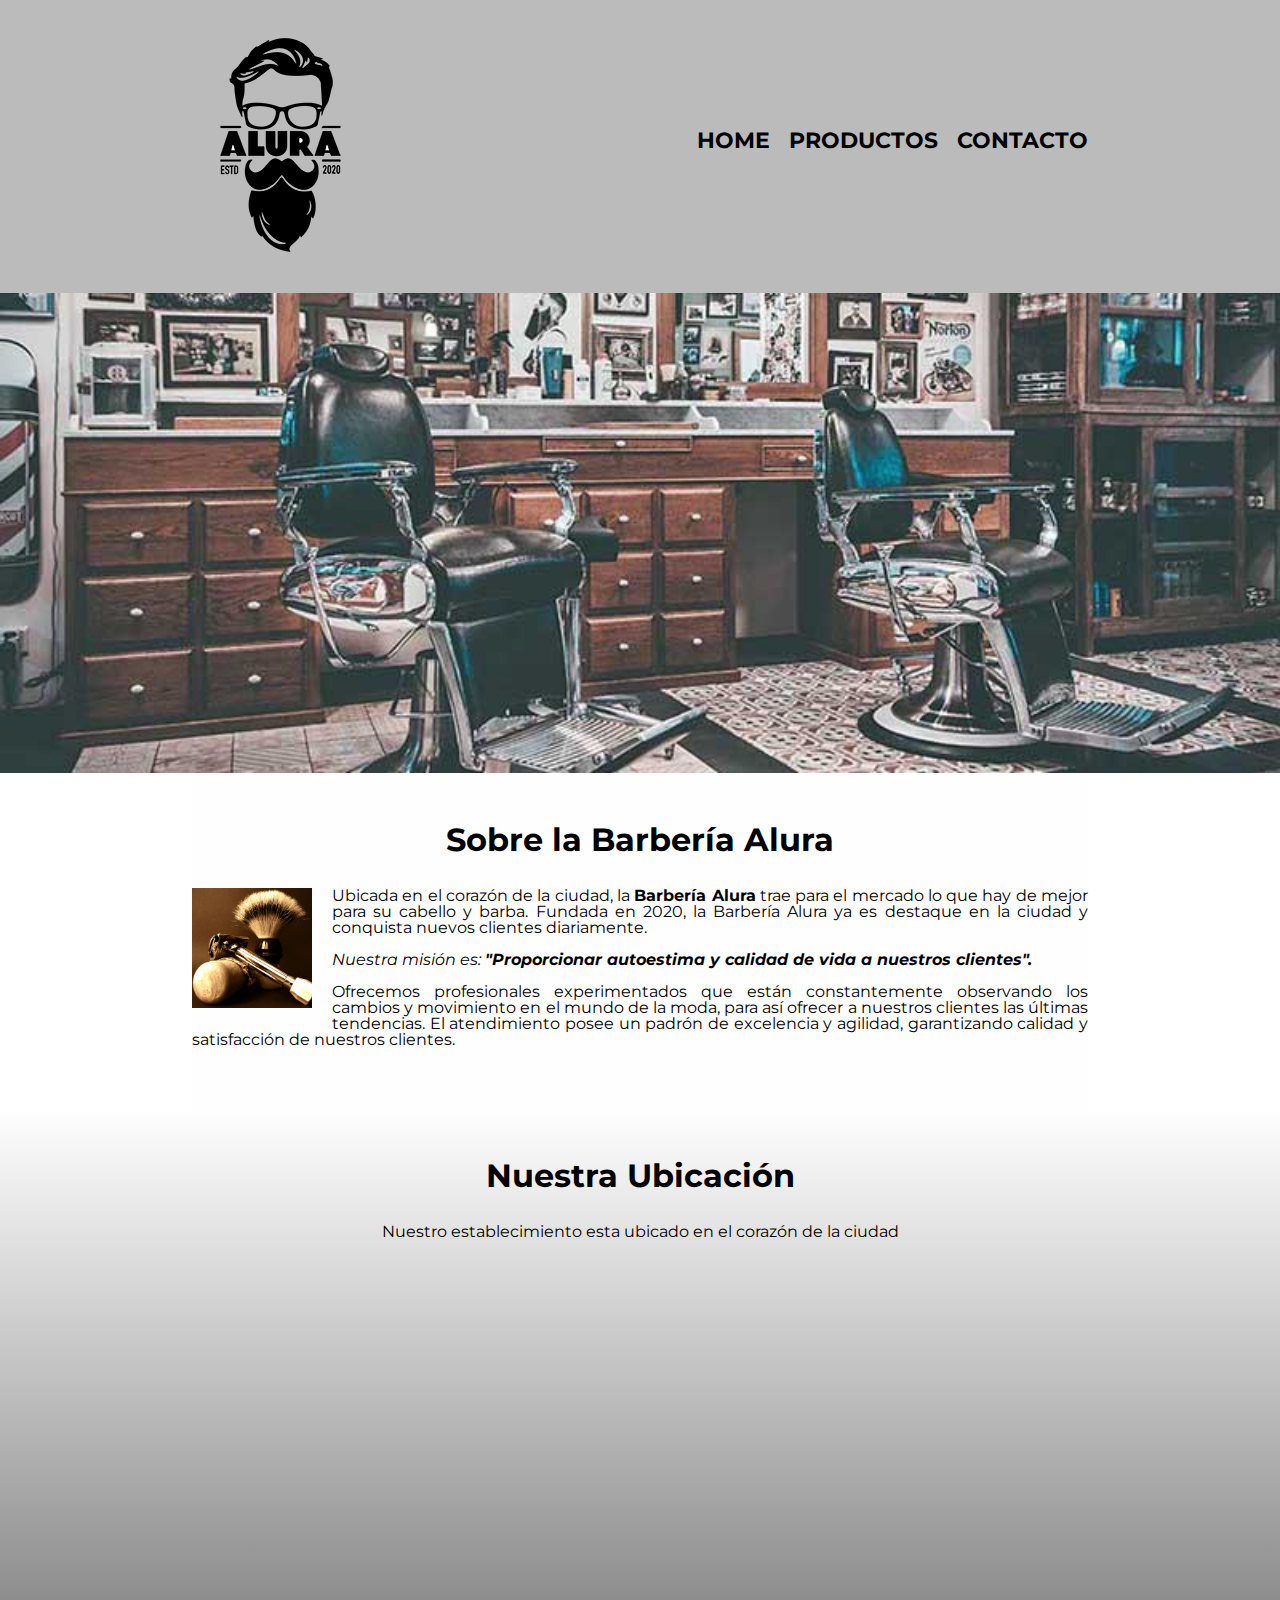
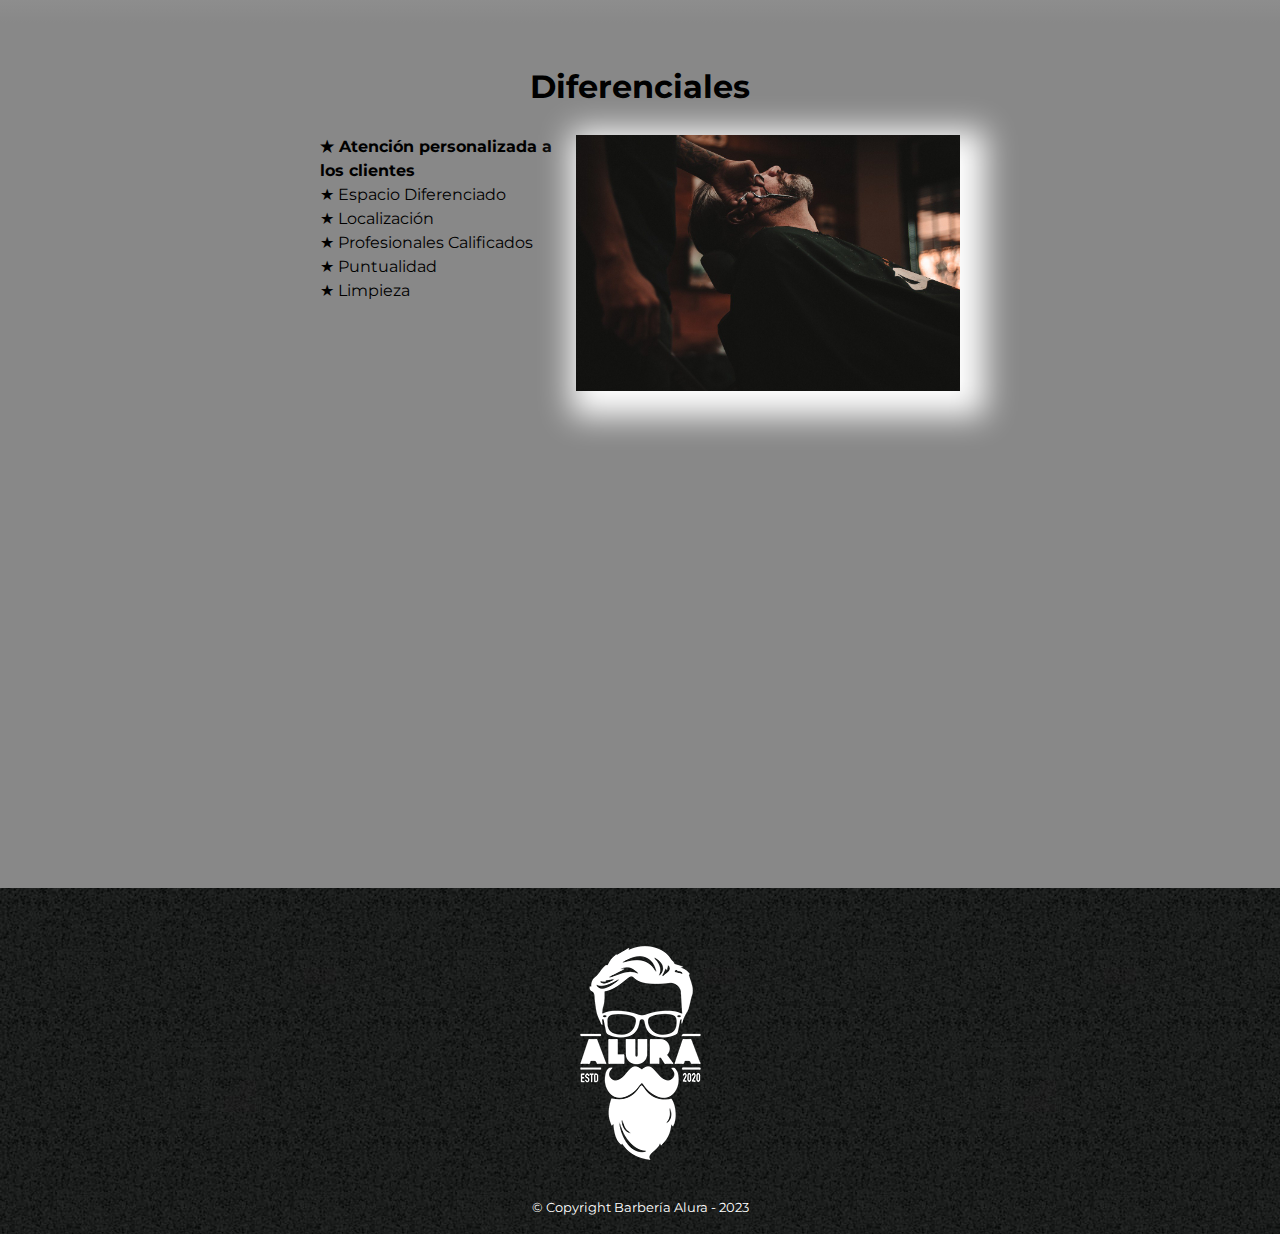
<file: index.html>
<!DOCTYPE html>
<html lang="es">
<head>
    <meta charset="UTF-8">
    <meta name="viewport" content="width=device-width, initial-scale=1.0">
    <title>Barberia Alura</title>
    <link rel="stylesheet" href="reset.css">
    <link rel="stylesheet" href="style.css">
    <link rel="preconnect" href="https://fonts.googleapis.com">
    <link rel="preconnect" href="https://fonts.gstatic.com" crossorigin>
    <link href="https://fonts.googleapis.com/css2?family=Montserrat:wght@400;600;700&display=swap" rel="stylesheet">
</head>


<body>

<header>
    <div class="caja">
        <h1><img src="imagenes/logo.png"></h1>
        <nav>
            <ul>
                <li><a href="index.html">Home</a></li>
                <li><a href="productos.html">Productos</a></li>
                <li><a href="contacto.html">Contacto</a></li>    
            </ul>
        </nav>
    </div>
</header>


    
    

    <main >
            <img class="banner"  src="banner.jpg">
            <section class="principal">

                <h2 class="tituloprincipal" >Sobre la Barbería Alura</h2>
                <img src="utensilios.jpg" alt="utensiliosbarbero" class="utensilios">

                <p>Ubicada en el corazón de la ciudad, la <strong>Barbería Alura</strong> trae para el mercado lo que hay de mejor para su cabello y barba. Fundada en 2020, la Barbería Alura ya es destaque en la ciudad y conquista nuevos clientes diariamente. </p>

                <p id="mision" ><em>Nuestra misión es: <strong>"Proporcionar autoestima y calidad de vida a nuestros clientes".</strong></em></p>

                <p>Ofrecemos profesionales experimentados que están constantemente observando los cambios y movimiento en el mundo de la moda, para así ofrecer a nuestros clientes las últimas tendencias. El atendimiento posee un padrón de excelencia y agilidad, garantizando calidad y satisfacción de nuestros clientes. </p>
            </section>

            <section class="mapa">
                <h3 class="tituloprincipal" >Nuestra Ubicación</h3>
                <p>Nuestro establecimiento esta ubicado en el corazón de la ciudad</p>
                <div class="mapacontenido">
                    <iframe src="https://www.google.com/maps/embed?pb=!1m18!1m12!1m3!1d58508.02619880961!2d-46.63507798705837!3d-23.577361890785905!2m3!1f0!2f0!3f0!3m2!1i1024!2i768!4f13.1!3m3!1m2!1s0x94ce5bd9bb943bf5%3A0x6f642995c970f0fe!2scaelum%20alura!5e0!3m2!1sen!2scl!4v1682020654339!5m2!1sen!2scl" width=100% height=300px style="border:0;" allowfullscreen="" loading="lazy" referrerpolicy="no-referrer-when-downgrade"></iframe>
                </div>
            </section>
        
            <section class="diferenciales">
                <h3 class="tituloprincipal">Diferenciales</h3>
                <div class="contenidodiferenciales">
                    <ul class="listadiferenciales">
                        <li class="items">Atención personalizada a los clientes</li>
                        <li class="items">Espacio Diferenciado</li>
                        <li class="items">Localización</li>
                        <li class="items">Profesionales Calificados</li>
                        <li class="items">Puntualidad</li>
                        <li class="items">Limpieza</li>
                    </ul><img src="diferenciales.jpg" class="imagendiferenciales">
                </div>
                <div class="video">
                    <iframe width="100%" height="315" src="https://www.youtube.com/embed/wcVVXUV0YUY" title="YouTube video player" frameborder="0" allow="accelerometer; autoplay; clipboard-write; encrypted-media; gyroscope; picture-in-picture; web-share" allowfullscreen></iframe>
                </div>
            </section>
            
    </main>
    <footer>
        <img src="imagenes/logo-blanco.png" >
        <p class="copyrigth">&copy; Copyright Barbería Alura - 2023</p>    
    </footer>

</body>
</html>
</file>
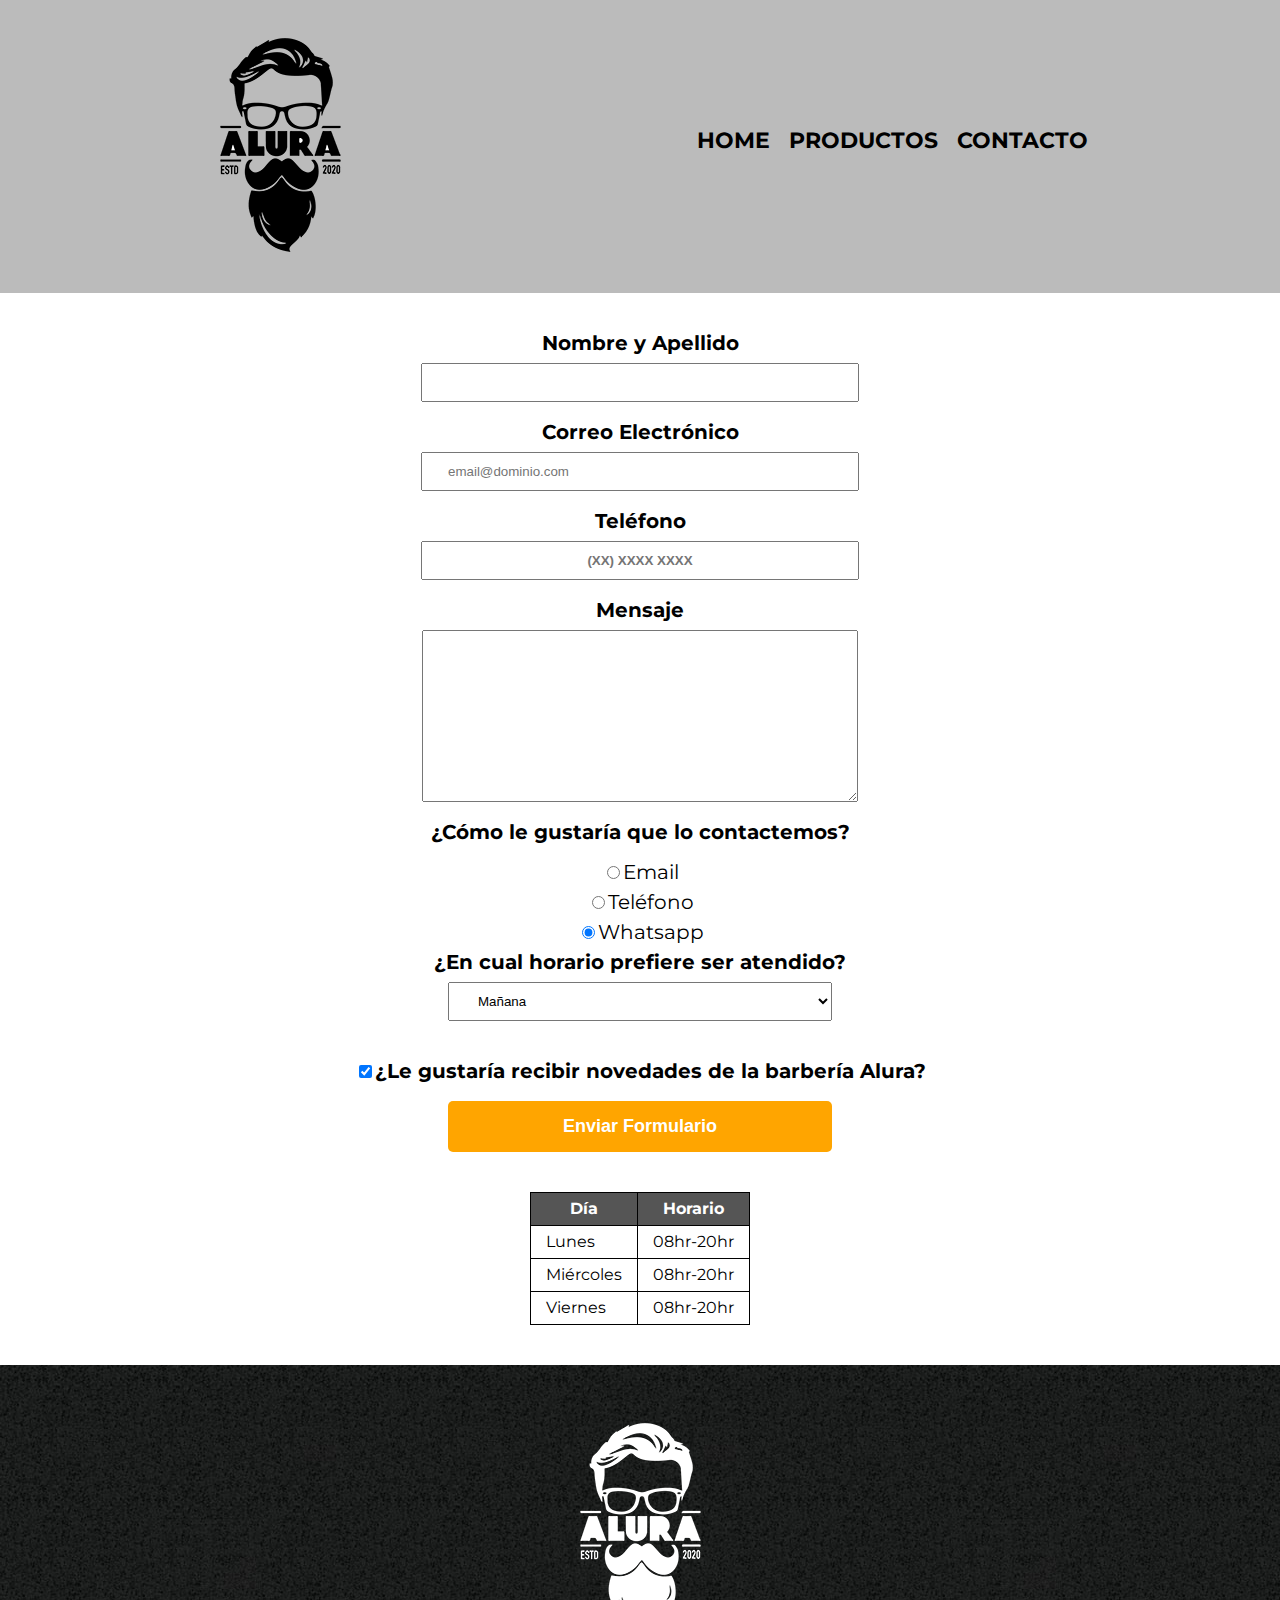
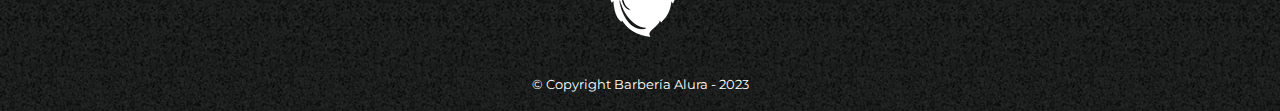
<file: contacto.html>
<!DOCTYPE html>
<html lang="es">

<head>

    <meta charset="UTF-8">
    <meta name="viewport" content="width=device-width,initial-scale=1.0">
    <title>Contacto- Barbería Alura</title>
    <link rel="stylesheet" href="reset.css">
    <link rel="stylesheet" href="style.css">
    <link rel="preconnect" href="https://fonts.googleapis.com">
    <link rel="preconnect" href="https://fonts.gstatic.com" crossorigin>
    <link href="https://fonts.googleapis.com/css2?family=Montserrat:wght@400;600;700&display=swap" rel="stylesheet">
</head>

<body>

<header>
    <div class="caja">
        <h1><img src="imagenes/logo.png" alt="logo de barbería alura"></h1>
        <nav>
             <ul >
                <li><a href="index.html">Home</a></li>
                <li><a href="productos.html">Productos</a></li>
                <li><a href="contacto.html">Contacto</a></li>
            </ul>
        </nav>
    </div>

</header>

<main>
    <form>
        <label class="titulo" for="nombreyapellido">Nombre y Apellido</label>
        <input type="text" id="nombreyapellido" class="input-padron" required>
        <label class="titulo" for="correoelectronico">Correo Electrónico</label>
        <input type="email" id="correoelectronico" class="input-padron" required placeholder="email@dominio.com">
        <label class="titulo" for="telefono">Teléfono</label>
        <input type="tel" id="telefono" class="input-padron titulo" required placeholder="(XX) XXXX XXXX">

        <label for="mensaje" class="titulo">Mensaje</label>
        <textarea id="mensaje" rows="10" cols="70" class="input-padron" >  </textarea>


        <fieldset>
            <legend class="test titulo" id="testid" >¿Cómo le gustaría que lo contactemos?</legend>

            <label for="radio-email" class="radio"><input type="radio" id="radio-email" name="contacto" value="email">Email</label>
            
            <label for="radio-telefono" class="radio"><input type="radio" id="radio-telefono" name="contacto" value="telefono">Teléfono</label>
            
            <label for="radio-wassap" class="radio"><input type="radio" id="radio-wassap" name="contacto" value="wassap" checked>Whatsapp</label>
            
        </fieldset>

        <fieldset>
            <legend class="titulo">¿En cual horario prefiere ser atendido?</legend>
            <select class="input-padron">
                <option>Mañana</option>
                <option>Tarde</option>
                <option>Noche</option>
            </select>
        </fieldset>


        <label for="checkbox" class="checkbox titulo"><input type="checkbox" id="checkbox" checked>¿Le gustaría recibir novedades de la barbería Alura?</label>
        

        <input type="submit" value="Enviar Formulario" class="enviar">
        <table>
            <thead>
                <tr>
                    <th>Día</th>
                    <th>Horario</th>
                </tr>
            </thead>
            <tbody>
                <tr>
                    <td>Lunes</td>
                    <td>08hr-20hr</td>
                </tr>
                <tr>
                    <td>Miércoles</td>
                    <td>08hr-20hr</td>
                </tr>
                <tr>
                    <td>Viernes</td>
                    <td>08hr-20hr</td>
                </tr>
             </tbody>
        </table>
    



    </form>

    




</main>


<footer>
    <img src="imagenes/logo-blanco.png" alt="logo de barbería alura">
    <p class="copyrigth">&copy; Copyright Barbería Alura - 2023</p>
    
</footer>

</body>

</html>
</file>
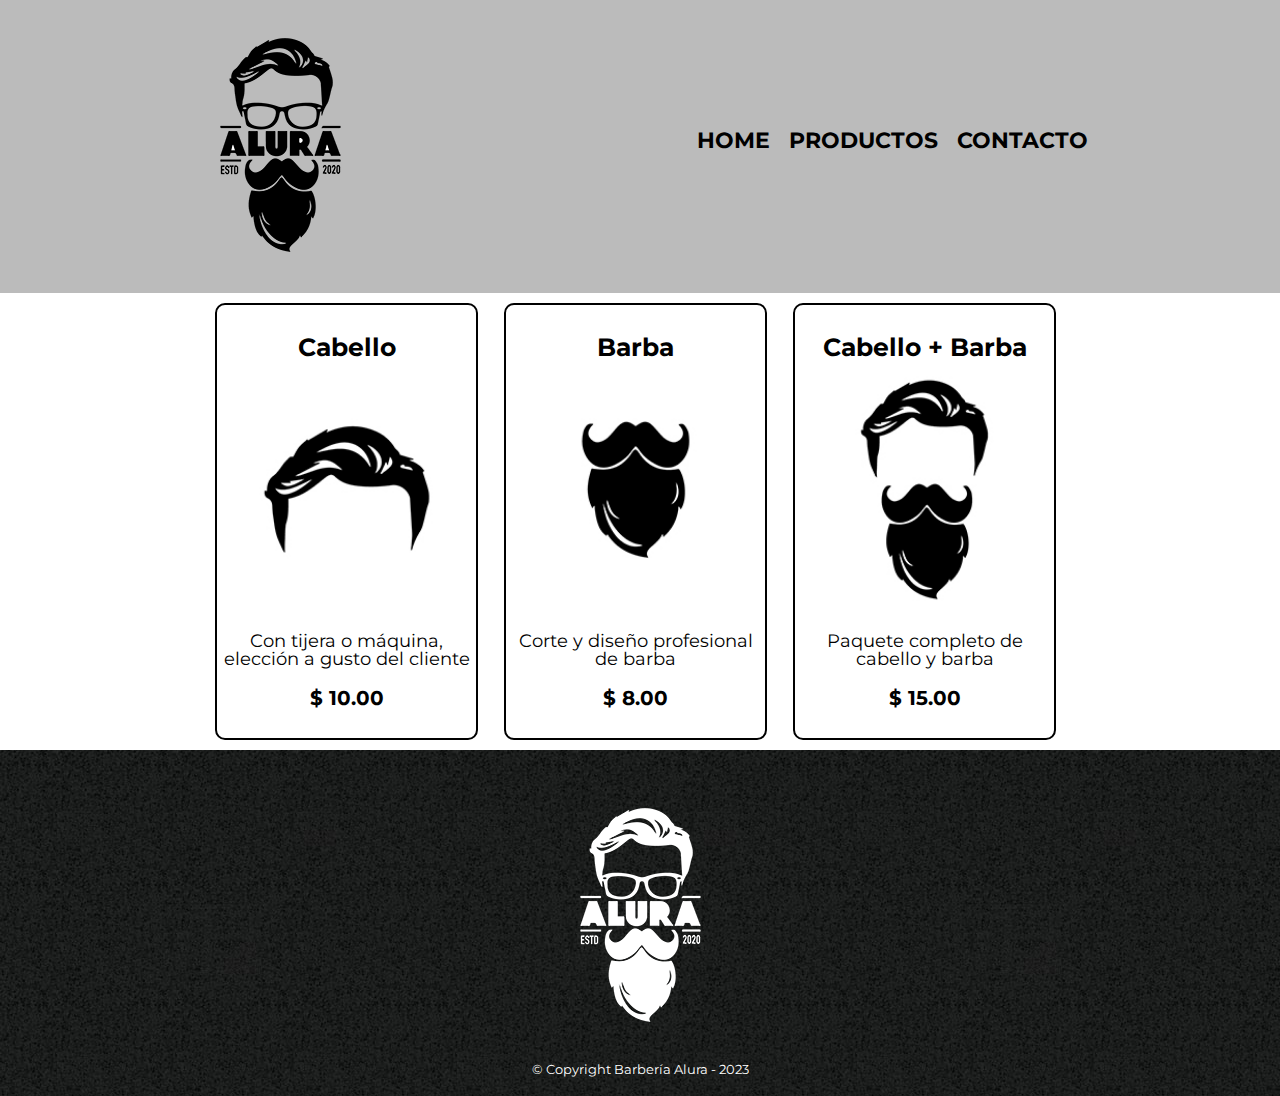
<file: productos.html>
<!DOCTYPE html>
<html lang="es">

<head>

    <meta charset="UTF-8">
    <meta name="viewport" content="width=device-width,initial-scale=1.0">
    <title>Productos - Barbería Alura</title>
    <link rel="stylesheet" href="reset.css">
    <link rel="stylesheet" href="style.css">
    <link rel="preconnect" href="https://fonts.googleapis.com">
    <link rel="preconnect" href="https://fonts.gstatic.com" crossorigin>
    <link href="https://fonts.googleapis.com/css2?family=Montserrat:wght@400;600;700&display=swap" rel="stylesheet">
</head>

<body>

<header>
    <div class="caja">
        <h1><img src="imagenes/logo.png"></h1>
        <nav>
             <ul >
                <li><a href="index.html">Home</a></li>
                <li><a href="productos.html">Productos</a></li>
                <li><a href="contacto.html">Contacto</a></li>


            </ul>
        </nav>
    </div>

</header>

<main> 
<ul class="productos">
    <li>
        <h2>Cabello</h2>
        <img src="imagenes/cabello.jpg">
        <p class="producto-descripcion">Con tijera o máquina, elección a gusto del cliente</p>
        <p class="producto-precio">$ 10.00</p>
    </li>
    <li>
        <h2>Barba</h2>
        <img src="imagenes/barba.jpg">
        <p class="producto-descripcion">Corte y diseño profesional de barba</p>
        <p class="producto-precio">$ 8.00</p>
    </li>
    <li>
        <h2>Cabello + Barba</h2>
        <img src="imagenes/cabello+barba.jpg">
        <p class="producto-descripcion">Paquete completo de cabello y barba</p>
        <p class="producto-precio">$ 15.00</p>
    </li>
</ul>

</main>


<footer>
    <img src="imagenes/logo-blanco.png" >
    <p class="copyrigth">&copy; Copyright Barbería Alura - 2023</p>



</footer>

</body>




</html>
</file>
<file: style.css>
header{

    padding: 20px 0;
    background: #BBBBBB;
}



.caja{
width:70%;
position: relative;
margin:0 auto;
}

body{
    font-family: 'Montserrat'  , sans-serif;
}



nav {
position:absolute;
top:110px;
right: 0;

}



nav li {
display: inline;
margin: 0 0 0 15px;

}

nav a{

text-transform: uppercase;
color:black;
font-weight: 700;
font-size: 22px;
text-decoration: none;
}



nav a:hover{
color: #C78C19;
text-decoration: underline;

}

header h1 img{
    display:inline-block;
}


.productos {
    width:70%;
    position: relative;
    margin:0 auto;
    padding: 10px;
    box-sizing: border-box;
    display: flex;
    flex-wrap: wrap;
}



.productos li{
 display:inline-block;
 text-align: center;
 width: 30%;
 vertical-align: top;
 margin: 0 1.5%;
 padding: 30px 0px;
 box-sizing: border-box;  /* genera el padding dentro del width y heigth      */
 border: 2px solid black;
 border-radius: 10px;
}

main li img{width:100%}

.productos li:hover{

border-color: #C78C19;


}

.productos li:hover h2{
    font-size: 30px; 
    
    }

.productos li:active{
    border-color: #088C19;
    }
    

.productos h2 {
font-size: 25px;
font-weight: bold;

}



.producto-descripcion{
font-size: 18px;
height: auto;
padding-top: 10px ;
}

.producto-precio{
font-size: 20px;
font-weight: bold;
margin-top: 20px;

}


footer{
text-align: center;
background: url("imagenes/bg.jpg");
padding-top: 40px;

}

.copyrigth{
    color:#FFFFFF;
    font-size: 13px;
    padding:20px
}


form {
width: 60%;
margin:40px auto;

}

label, legend{
display:block;
font-size: 20px;
margin:10px 0 10px;
}
.titulo{
    font-weight: 700;
    text-align: center;
}



.input-padron{
display:block;
margin: 0 auto 20px;
padding:10px 25px;
width:50%;
}

.radio{
text-align: center;
}



.checkbox{
margin: 20px 0px;


}

.enviar{
margin:0 auto;
width:50%;
padding: 15px 0px;
font-size: 18px;
font-weight: bold ;
color:white;
background: orange;
border: none;
border-radius: 5px;
transition: 1s all;/*tiempo de transicion desde estados*/
cursor: pointer;
translate:50%;
}

.enviar:hover{

    background:red;
    transform: scale(1.20) ;

    }

table{
margin:40px auto;
}

thead{
background: #555555;
color:white;
font-weight: bold;
}

td,th{
border:1px solid black;
padding:8px 15px;
}

/*    CSS PARA EL HOME    */

.banner{width: 100%;} 


.principal{
background: #FEFEFE;
padding: 3em 0;
width:70%;
margin:0 auto;
}

.tituloprincipal{
text-align: center;
font-size: 2em;
margin:0 0 1em;
clear:left;
font-weight: bold;
}


.principal p{
margin: 0 0 1em;
text-align: justify;
}

.principal strong{
font-weight: bold;
}

.principal em{
font-style: italic;

}

.utensilios{
width:120px;
float:left;
margin:0px 20px 20px 0px;
}

.mapa{
    padding:3em 0;
    background: linear-gradient(#FEFEFE,#888888);
}

.mapa p{
margin:0 0 2em 0;
text-align: center;

}

.mapacontenido{
    width: 70%;
    margin:0 auto;

}


.diferenciales{
background: #888888;
padding: 3em 0;


}
.contenidodiferenciales{
width: 640px;
margin:0 auto;

}

.listadiferenciales{
    width:40%;
    display:inline-block;
    vertical-align: top;
}

.items{
    line-height: 1.5;
    }

.items::before{
content:"★ ";

}
.items:first-child{
    font-weight: bold;
}



.imagendiferenciales{
width:60%;
transition: 400ms;
box-shadow: 10px 10px 30px 15px white;
}

.imagendiferenciales:hover{
    opacity:30%
    
    }

.video{
width: 560px;
margin: 4em auto;
}

@media screen and (max-width:375px){

h1{
    text-align: center;
}

nav{

    position: static;
}

nav ul{
    text-align:center;
}

nav li{display:block;}
.caja, .principal, .mapacontenido, .contenidodiferenciales,.video{
width:auto;

}

.listadiferenciales,.imagendiferenciales {
width:100%


}

.productos li{
width: 100%;
margin:1% 0px;
}
form{width: 100%;}

}
@media screen and (min-width: 376px) and (max-width:768px){
.caja{width:80%}
nav{text-align:center;}

.principal, .mapacontenido,.contenidodiferenciales,.video{width: 100%;}
nav li{display:block;}

.productos li{
    width: 48%;
    margin:1% 1%;
    }
form{width: 100%;}

}
</file>
